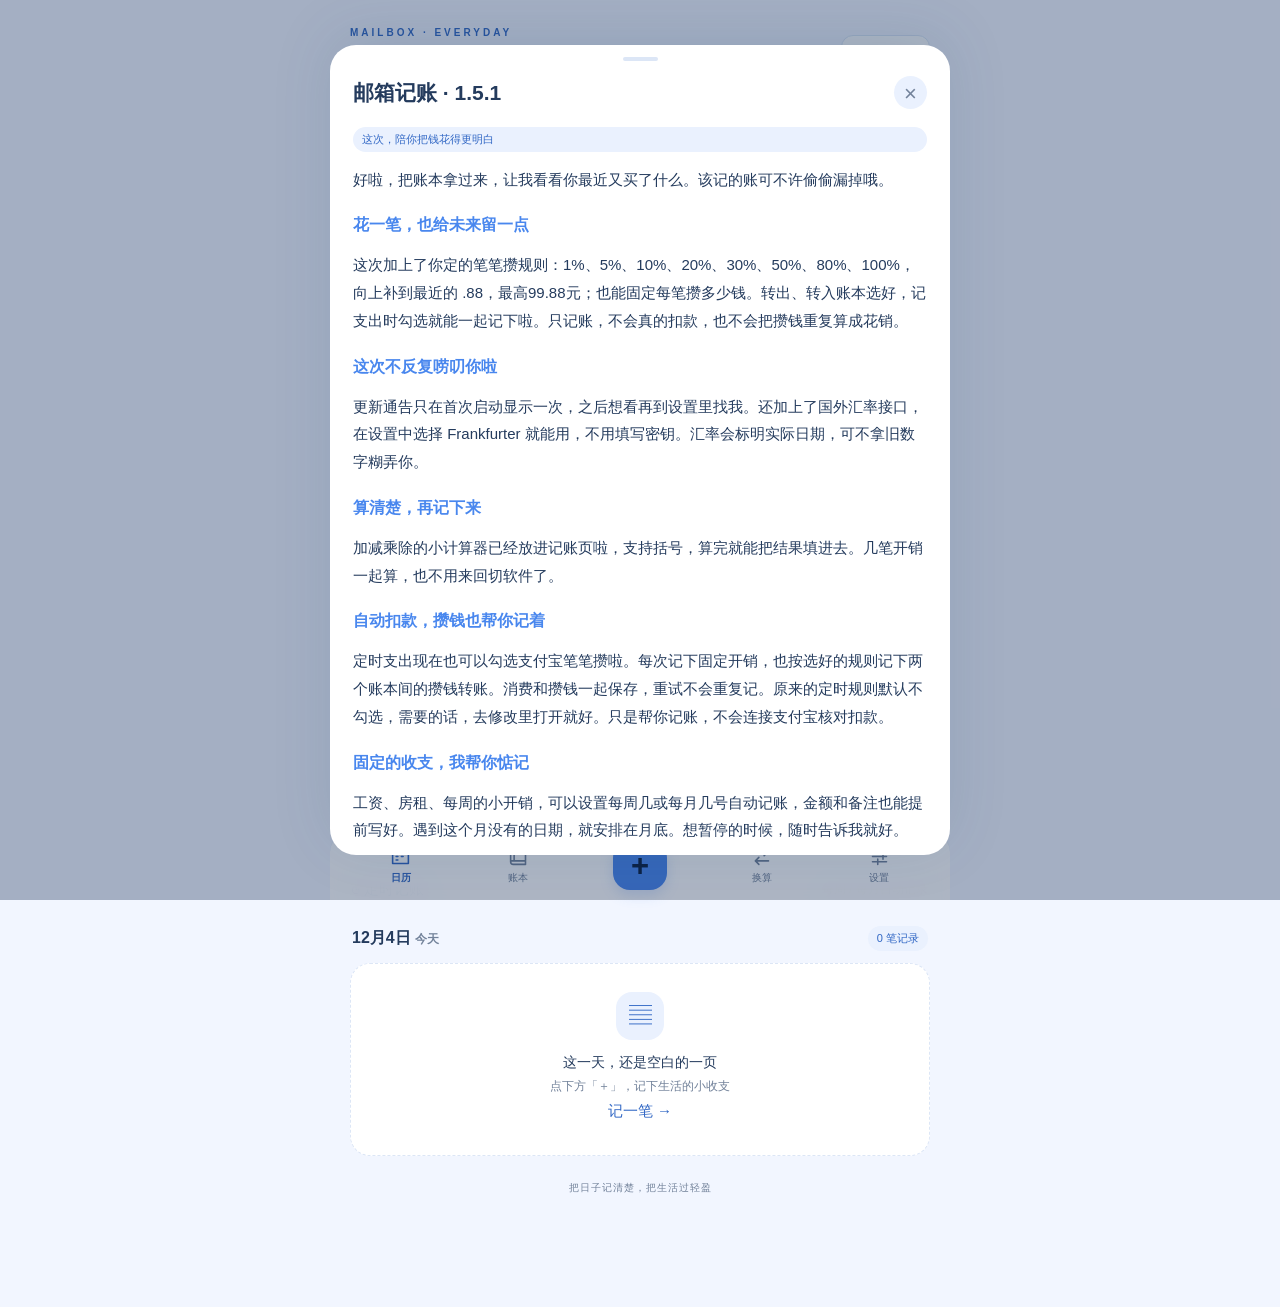
<file: mailbox-ledger/app/src/main/assets/index.html>
<!DOCTYPE html>
<html lang="zh-CN"><head><meta charset="UTF-8"><meta name="viewport" content="width=device-width, initial-scale=1, viewport-fit=cover"><meta http-equiv="Content-Security-Policy" content="default-src 'self'; script-src 'self'; style-src 'self'; img-src 'self' data:; connect-src 'none'; object-src 'none'; base-uri 'none'"><title>邮箱记账</title><link rel="stylesheet" href="style.css"></head>
<body><div id="app"></div><div id="overlay" class="overlay hidden"><section id="sheet" class="sheet" role="dialog" aria-modal="true" aria-label="记账表单"></section></div><div id="toast" role="status"></div><script src="money.js"></script><script src="calculator.js"></script><script src="recurrence.js"></script><script src="savings.js"></script><script src="savings-ui.js"></script><script src="schedule-summary.js"></script><script src="app.js"></script></body></html>
</file>
<file: mailbox-ledger/app/src/main/assets/style.css>
:root{--bg:#eff7fd;--blue:#2889c9;--ink:#203d54;--muted:#7991a4;--line:#e5eff6;--soft:#e4f2fc;--green:#368b79;--red:#c5756f}*{box-sizing:border-box}body{margin:0;background:var(--bg);color:var(--ink);font:15px/1.5 -apple-system,BlinkMacSystemFont,"Segoe UI","Noto Sans",sans-serif;-webkit-tap-highlight-color:transparent}button,input,select,textarea{font:inherit}button{cursor:pointer;border:0;color:inherit;background:none}button:disabled{opacity:.5;cursor:default}input,select,textarea{width:100%;border:1px solid #dce9f2;border-radius:13px;background:#f7fbfe;color:var(--ink);padding:13px 12px;outline:0;min-height:47px}input:focus,select:focus,textarea:focus{border-color:#66b0df;box-shadow:0 0 0 3px #e1f1fc}input[type=checkbox]{width:20px;min-height:20px;accent-color:var(--blue)}textarea{resize:vertical;min-height:80px}h1,h2,h3,p{margin:0}h1{font-size:25px;letter-spacing:1px}h2{font-size:21px}h3{font-size:16px}.wrap{max-width:620px;margin:auto;padding:25px 20px 112px}.header{display:flex;justify-content:space-between;align-items:center;margin-bottom:23px}.eyebrow{font-size:10px;font-weight:700;letter-spacing:3px;color:#73a2c3;margin-bottom:6px}.subtle{color:var(--muted);font-size:12px}.sun{width:46px;height:46px;border-radius:16px;background:#deeffb;display:grid;place-items:center;color:#328dca;font-size:27px}.book-switch{border:1px solid #d9eaf5;border-radius:12px;background:#ffffffb0;padding:9px 12px;max-width:170px;font-size:13px}.summary{background:linear-gradient(115deg,#d8edfc,#e7f5ff);border:1px solid #d3e9f9;border-radius:24px;padding:22px;position:relative;overflow:hidden;margin-bottom:20px}.summary:after{content:'';width:180px;height:180px;border:28px solid #ffffff33;border-radius:50%;position:absolute;right:-70px;top:-70px;pointer-events:none}.summary .label{font-size:12px;color:#6085a2}.balance{font-size:32px;font-weight:650;letter-spacing:-1px;margin:4px 0 17px;font-variant-numeric:tabular-nums;overflow-wrap:anywhere}.balance small{font-size:17px;font-weight:400;margin-right:7px;letter-spacing:0}.summary-bottom{display:grid;grid-template-columns:1fr 1fr;gap:15px}.stat-num{font-size:17px;font-weight:600;margin-top:4px;overflow-wrap:anywhere}.stat-num.in{color:#3e8a84}.stat-num.out{color:#437ca7}.card{background:white;border:1px solid #e5eff7;border-radius:23px;padding:18px;margin-bottom:19px}.monthbar{display:flex;align-items:center;justify-content:space-between;margin-bottom:18px}.monthtitle{font-size:18px;font-weight:650}.monthtitle small{font-size:12px;font-weight:400;color:var(--muted);margin-left:6px}.month-actions{display:flex;gap:5px;align-items:center}.round{height:34px;min-width:34px;border-radius:11px;background:#f0f7fc;color:#568bab;font-size:18px}.today-btn{font-size:11px;padding:6px;color:var(--blue)}.week,.days{display:grid;grid-template-columns:repeat(7,minmax(0,1fr));gap:5px}.week{font-size:11px;color:#8ca0b0;text-align:center;margin-bottom:9px}.day{height:47px;border-radius:12px;display:flex;flex-direction:column;align-items:center;justify-content:center;font-size:14px;position:relative;font-variant-numeric:tabular-nums;gap:3px}.day.recorded{background:#eaf5fd;color:#287fb7;font-weight:650}.day.today{box-shadow:inset 0 0 0 1px #79bae0}.day.selected{background:var(--blue);color:white;box-shadow:0 3px 8px #2889c922}.dots{height:6px;display:flex;gap:3px;align-items:center}.dot{display:inline-block;width:4px;height:4px;border-radius:50%;background:#4a9cd0}.dot.in{background:#69ae9e}.selected .dot{background:white}.legend{display:flex;gap:15px;align-items:center;border-top:1px solid #eff4f8;padding-top:13px;margin-top:15px;color:var(--muted);font-size:10px}.legend span{display:flex;align-items:center;gap:5px}.legend i{display:inline-block;width:9px;height:9px;border-radius:3px;background:#e2f1fc}.legend .unmarked{background:white;border:1px solid #dbe6ef}.legend .todaymark{background:white;border:1px solid #79bae0}.sectionhead{display:flex;align-items:center;justify-content:space-between;margin:21px 2px 12px}.pill{font-size:11px;background:#e1f0fa;padding:4px 9px;border-radius:20px;color:#6791ae}.empty{padding:28px 18px;text-align:center;background:#ffffffb0;border:1px dashed #d3e5f1;border-radius:20px}.empty-icon{margin:0 auto 12px;width:48px;height:48px;display:grid;place-items:center;border-radius:16px;background:#e9f4fd;color:#80afd0;font-size:23px}.empty p{font-size:14px;margin-bottom:4px}.entry{display:flex;gap:12px;align-items:center;background:white;border:1px solid #e6eff6;border-radius:17px;padding:15px;margin-bottom:10px;width:100%;text-align:left}.cat-icon{display:grid;place-items:center;width:42px;height:42px;flex-shrink:0;border-radius:14px;background:#eaf5fc;color:#5195be;font-size:19px}.entry-text{min-width:0;flex:1}.entry-title{font-size:14px;font-weight:550}.entry-note{font-size:11px;color:var(--muted);white-space:nowrap;overflow:hidden;text-overflow:ellipsis;margin-top:3px}.entry-value{text-align:right;max-width:47%;overflow-wrap:anywhere}.entry-value b{font-weight:600;font-size:15px}.entry-value small{display:block;font-size:10px;color:var(--muted);margin-top:3px}.income{color:var(--green)}.expense{color:#4b7290}.bottom{position:fixed;bottom:0;left:0;right:0;padding:8px 12px max(10px,env(safe-area-inset-bottom));background:#ffffffef;border-top:1px solid #e1edf6;display:flex;justify-content:space-around;align-items:center;z-index:20;backdrop-filter:blur(15px)}.navitem{font-size:10px;color:#92a7b7;min-width:46px;height:49px;display:flex;flex-direction:column;justify-content:center;align-items:center;gap:3px}.navitem.active{color:var(--blue);font-weight:650}.navitem svg{width:21px;height:21px;stroke:currentColor;stroke-width:1.8;fill:none;stroke-linecap:round;stroke-linejoin:round}.addbtn{width:54px;height:49px;border-radius:17px;background:var(--blue);color:white;font-size:31px;line-height:1;box-shadow:0 5px 12px #2889c931}.primary{background:var(--blue);color:white;border-radius:13px;padding:13px 18px;font-weight:550;width:100%;min-height:49px}.secondary{background:#eaf4fc;color:#4186b6;border-radius:13px;padding:12px 15px;min-height:46px}.danger{color:#bd6c64;background:#fff0ed}.form-row{display:grid;grid-template-columns:1fr 1fr;gap:12px}.field{margin:15px 0}.field label{display:block;font-size:12px;font-weight:550;color:#637f94;margin-bottom:7px}.help{font-size:11px;color:var(--muted);margin-top:7px;line-height:1.65}.notice{padding:12px 14px;background:#eaf5fd;border-radius:13px;color:#5c819c;font-size:12px;line-height:1.7;margin:13px 0}.error{background:#fff3ed;color:#aa7052}.row{display:flex;align-items:center;gap:10px}.spread{justify-content:space-between}.overlay{position:fixed;inset:0;background:#15395455;z-index:50;display:flex;align-items:flex-end;justify-content:center}.hidden{display:none!important}.sheet{width:100%;max-width:620px;max-height:94%;overflow-y:auto;background:white;border-radius:27px 27px 0 0;padding:12px 23px 26px;overscroll-behavior:contain;box-shadow:0 -10px 60px #174c7520}.handle{width:35px;height:4px;border-radius:5px;background:#d8e7f0;margin:0 auto 15px}.sheethead{display:flex;align-items:center;justify-content:space-between;margin-bottom:18px}.close{width:33px;height:33px;background:#f0f6fa;border-radius:50%;font-size:22px;color:#7895aa}.seg{display:flex;gap:5px;background:#eff6fb;border-radius:14px;padding:5px}.seg button{flex:1;padding:9px;border-radius:10px;color:#849bac}.seg button.on{background:white;box-shadow:0 2px 6px #5685a315;color:var(--blue);font-weight:600}.biginput{font-size:30px;font-weight:600;padding:14px;letter-spacing:1px}.rate-result{background:#f0f8fd;padding:14px;border-radius:14px;margin:13px 0;overflow-wrap:anywhere}.rate-result strong{font-size:24px;color:var(--blue)}.rate-result p{font-size:12px;color:#648ba7;margin-top:5px}.rate-tools{display:flex;justify-content:space-between;margin-top:8px;font-size:12px}.link{color:var(--blue);padding:5px 0}.bookcard{background:white;border:1px solid #e1edf6;border-radius:20px;padding:18px;margin-bottom:13px}.bookcard.current{border-color:#8cc6e9}.bookname{font-size:17px;font-weight:600;overflow-wrap:anywhere}.bookmeta{color:var(--muted);font-size:11px;margin-top:3px}.book-actions{display:flex;gap:16px;margin-top:14px;font-size:12px;color:var(--blue)}.pageintro{color:var(--muted);font-size:12px;margin:-10px 0 22px}.setting-row{display:flex;align-items:center;justify-content:space-between;gap:14px;margin:14px 0}.setting-title{font-size:14px}.setting-row .help{margin-top:2px}.smallbutton{font-size:12px;padding:8px 13px;border-radius:10px;background:#eaf4fc;color:#468ab8}.divider{height:1px;background:var(--line);margin:18px 0}.swap{display:block;margin:8px auto;color:var(--blue);background:#e7f3fc;width:42px;height:36px;border-radius:12px;font-size:20px}.actionstack{display:flex;flex-direction:column;gap:10px}.detail-row{display:flex;gap:15px;justify-content:space-between;padding:11px 0;border-bottom:1px solid #eef3f7;font-size:13px}.detail-row span:first-child{color:var(--muted);flex-shrink:0}.detail-row span:last-child{text-align:right;white-space:pre-wrap;overflow-wrap:anywhere}#toast{position:fixed;bottom:105px;left:50%;transform:translateX(-50%);max-width:85%;width:max-content;background:#264a65eb;color:white;padding:11px 18px;border-radius:13px;font-size:13px;z-index:100;display:none}.footer-note{text-align:center;font-size:10px;color:#92aaba;margin-top:24px;letter-spacing:1px}.confirm-actions{display:grid;grid-template-columns:1fr 1fr;gap:12px;margin-top:20px}.bookchoose{width:100%;padding:15px;display:flex;justify-content:space-between;border-bottom:1px solid var(--line);text-align:left}.days .blank{height:47px}@media(max-width:350px){.wrap{padding:20px 12px 110px}.card{padding:13px}.day,.days .blank{height:42px}.days,.week{gap:3px}.balance{font-size:28px}.sheet{padding:12px 16px 25px}}@media(min-width:700px){.bottom{left:50%;transform:translateX(-50%);max-width:620px;width:100%;border-radius:20px 20px 0 0}.overlay{align-items:center}.sheet{border-radius:26px;max-height:90%}} 

/* 邮箱主题：图片背景蓝 #4987EE，明暗模式仅调整中性表面与文字。 */
:root{color-scheme:light;--bg:#f2f6ff;--blue:#4987ee;--ink:#243b5d;--muted:#72829a;--line:#e1e9f6;--soft:#eaf1fe;--surface:#fff;--field:#f6f9ff;--border:#dce6f6;--link:#3268c5;--record:#e8f0ff;--green:#31826e;--toast:#243d63ef;--danger-bg:#fff0ed;--danger-text:#a85e55;--overlay:#152c5359;--nav:#ffffffef}
:root[data-theme=dark]{color-scheme:dark;--bg:#090d14;--ink:#e9effb;--muted:#9aabc2;--line:#283348;--soft:#1c2a43;--surface:#141a25;--field:#101620;--border:#2b3950;--link:#8db6ff;--record:#1b3053;--green:#7fceb5;--toast:#334a70f5;--danger-bg:#362322;--danger-text:#f0aaa0;--overlay:#00000099;--nav:#141a25f2}
body{background:var(--bg);color:var(--ink)}
input,select,textarea{background:var(--field);border-color:var(--border);color:var(--ink)}
input:focus,select:focus,textarea:focus{border-color:var(--blue);box-shadow:0 0 0 3px var(--soft)}
input::placeholder,textarea::placeholder{color:var(--muted);opacity:.9}
.eyebrow{color:var(--link)}.book-switch{background:var(--surface);border-color:var(--border)}
.summary{background:#4987ee;border-color:#4987ee}.summary .label{color:#122c53}.balance{color:#091e3f}.stat-num.in,.stat-num.out{color:#102849}
.summary:after{border-color:#ffffff18}.summary .label,.summary .stat-num{position:relative;z-index:1}
.card,.entry,.bookcard{background:var(--surface);border-color:var(--line)}.empty{background:var(--surface);border-color:var(--border)}
.round,.pill,.empty-icon,.cat-icon,.secondary,.smallbutton,.swap{background:var(--soft);color:var(--link)}
.day.recorded{background:var(--record);color:var(--link)}.day.today{box-shadow:inset 0 0 0 1px var(--blue)}.day.selected{background:var(--blue);color:#071d3d}
.day .dot{background:var(--blue)}.day .dot.in{background:var(--green)}.day.selected .dot{background:#0c264b}.day.selected .dot.in{background:#d0ffed}
.week,.legend{color:var(--muted)}.legend{border-color:var(--line)}.legend i{background:var(--record)}.legend .unmarked{background:var(--surface);border-color:var(--border)}.legend .todaymark{background:var(--surface);border-color:var(--blue)}
.bottom{background:var(--nav);border-color:var(--line)}.navitem{color:var(--muted)}.navitem.active{color:var(--link)}
.addbtn,.primary{background:var(--blue);color:#081e3e;font-weight:650}.addbtn{box-shadow:0 5px 14px #4987ee33}
.entry-title{color:var(--ink)}.income{color:var(--green)}.expense{color:var(--ink)}
.overlay{background:var(--overlay)}.sheet{background:var(--surface)}.handle{background:var(--border)}.close{background:var(--soft);color:var(--muted)}
.seg{background:var(--field)}.seg button{color:var(--muted)}.seg button.on{background:var(--soft);color:var(--link);box-shadow:none}
.field label,.help,.subtle,.monthtitle small,.bookmeta,.footer-note{color:var(--muted)}
.notice,.rate-result{background:var(--soft);color:var(--muted)}.rate-result strong,.rate-result p,.link,.today-btn{color:var(--link)}
.error,.danger,.primary.danger{background:var(--danger-bg);color:var(--danger-text)}
.bookcard.current{border-color:var(--blue)}.book-actions{color:var(--link)}.detail-row{border-color:var(--line)}
.brand-avatar{width:48px;height:48px;object-fit:cover;border-radius:12px;display:block}
#toast{background:var(--toast);color:#fff}

/* Daily income and expense values, always visible in calendar cells. */
.days,.week{gap:4px}.day,.days .blank{height:67px}.day{justify-content:flex-start;padding:5px 1px 3px;gap:1px}.day-totals{display:flex;flex-direction:column;width:100%;line-height:1.25;gap:1px;margin-top:2px}.day-totals span{display:block;font-size:9px;font-weight:550;white-space:normal;overflow-wrap:anywhere;letter-spacing:-.4px}.day-totals .tiny{font-size:7px;letter-spacing:-.5px}.day-income{color:var(--green)}.day-expense{color:var(--link)}.day.selected .day-income{color:#062e26}.day.selected .day-expense{color:#081e3e}.schedule-shortcut{display:flex;justify-content:space-between;align-items:center;margin:5px 2px 12px}.schedule-from-entry{width:100%;margin-top:12px}.book-actions{flex-wrap:wrap;gap:12px}.calc-panel{background:var(--field);border:1px solid var(--border);padding:13px;border-radius:16px;margin:10px 0}.calc-grid{display:grid;grid-template-columns:repeat(4,1fr);gap:7px;margin:12px 0}.calc-grid button{background:var(--surface);border:1px solid var(--border);border-radius:11px;font-size:19px;min-height:42px}.calc-grid .calc-op{background:var(--soft);color:var(--link)}#calc-expression{font-size:20px;margin-top:7px}#schedule-run{min-width:100px;white-space:nowrap}#schedule-result{margin-bottom:14px}.legend{flex-wrap:wrap;gap:10px}.bookcard .stat-num{color:var(--ink)}@media(max-width:350px){.day,.days .blank{height:66px}.days,.week{gap:2px}.day-totals span{font-size:8px}.day-totals .tiny{font-size:7px}}

.release-notes p{margin:14px 0;line-height:1.85}.release-notes h3{margin-top:20px;color:var(--blue)}.release-notes .primary{margin-top:16px}

.saving-account{padding:16px 0;border-bottom:1px solid var(--line);margin-bottom:12px}.saving-history{display:block;width:100%;text-align:left;padding:15px 0;border-bottom:1px solid var(--line);overflow-wrap:anywhere}.saving-entry{margin-top:16px}.saving-block{display:block}.saving-entry .notice{overflow-wrap:anywhere}
</file>
